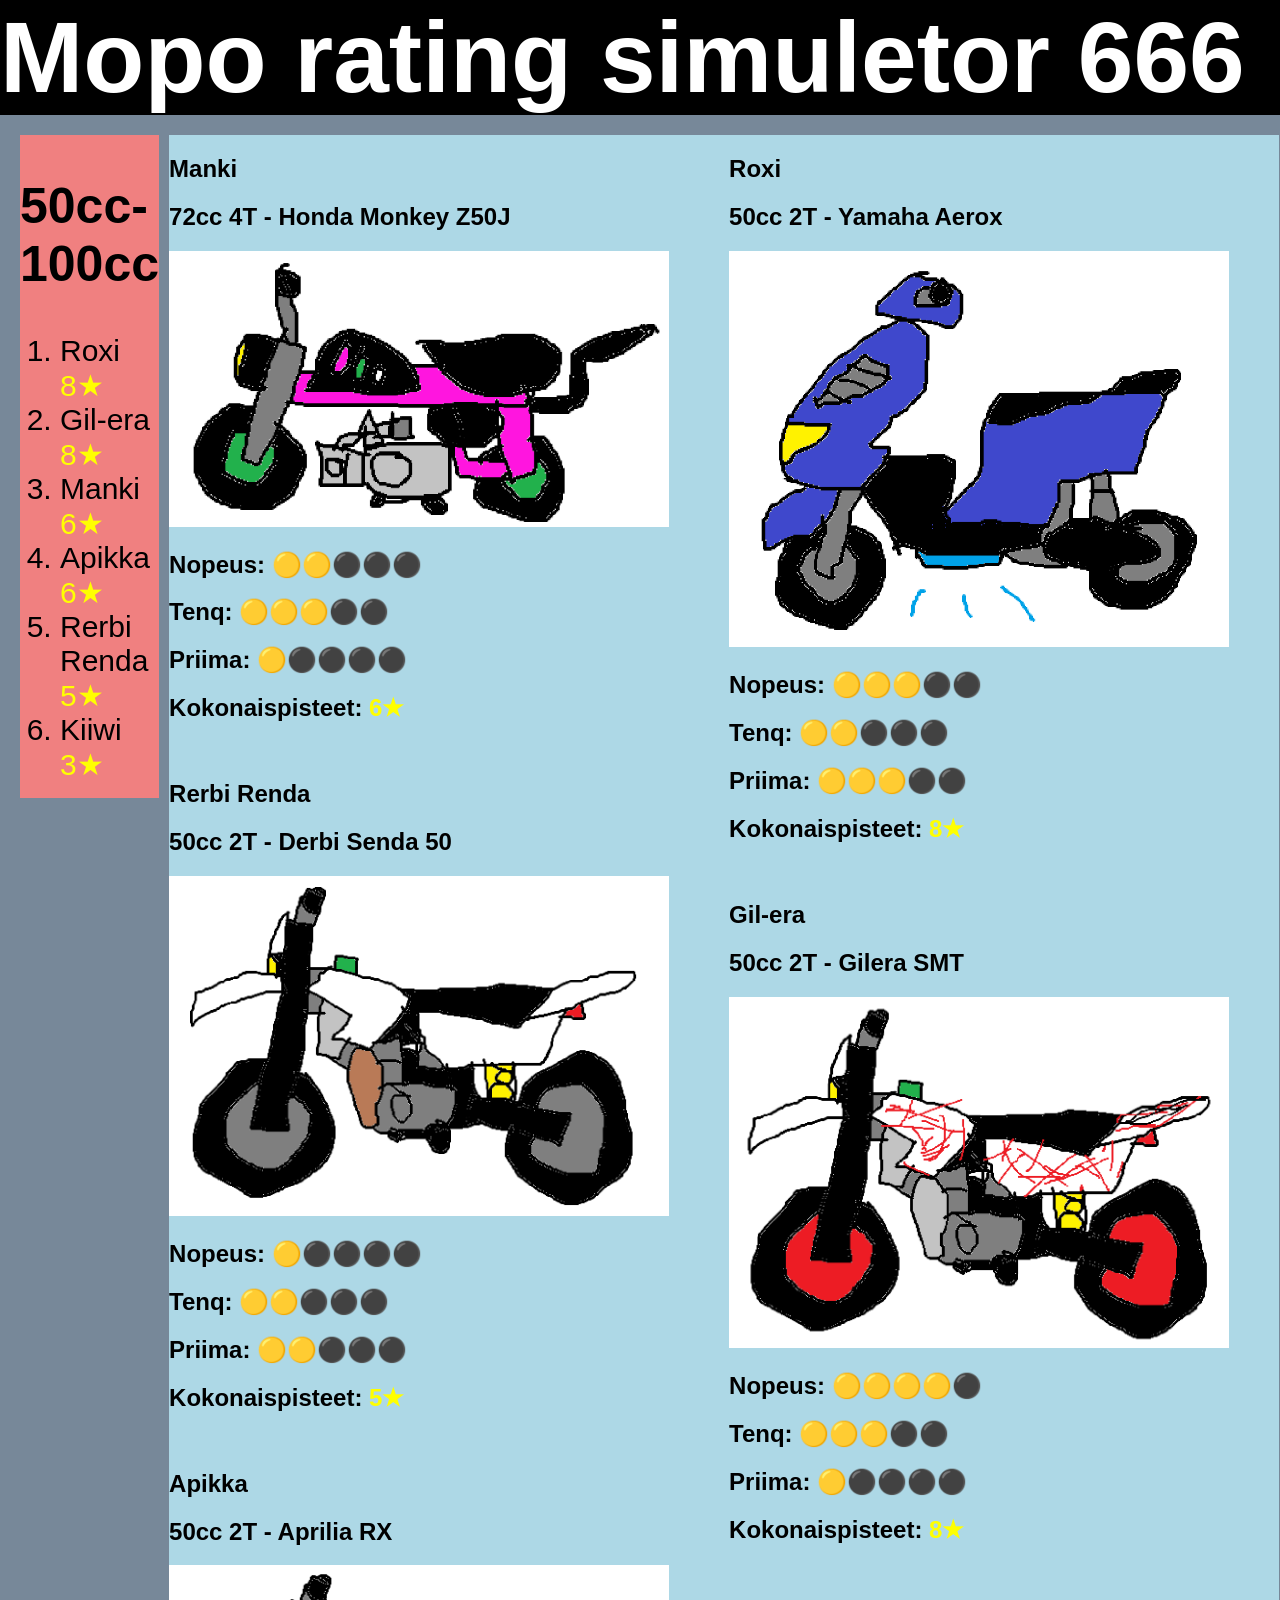
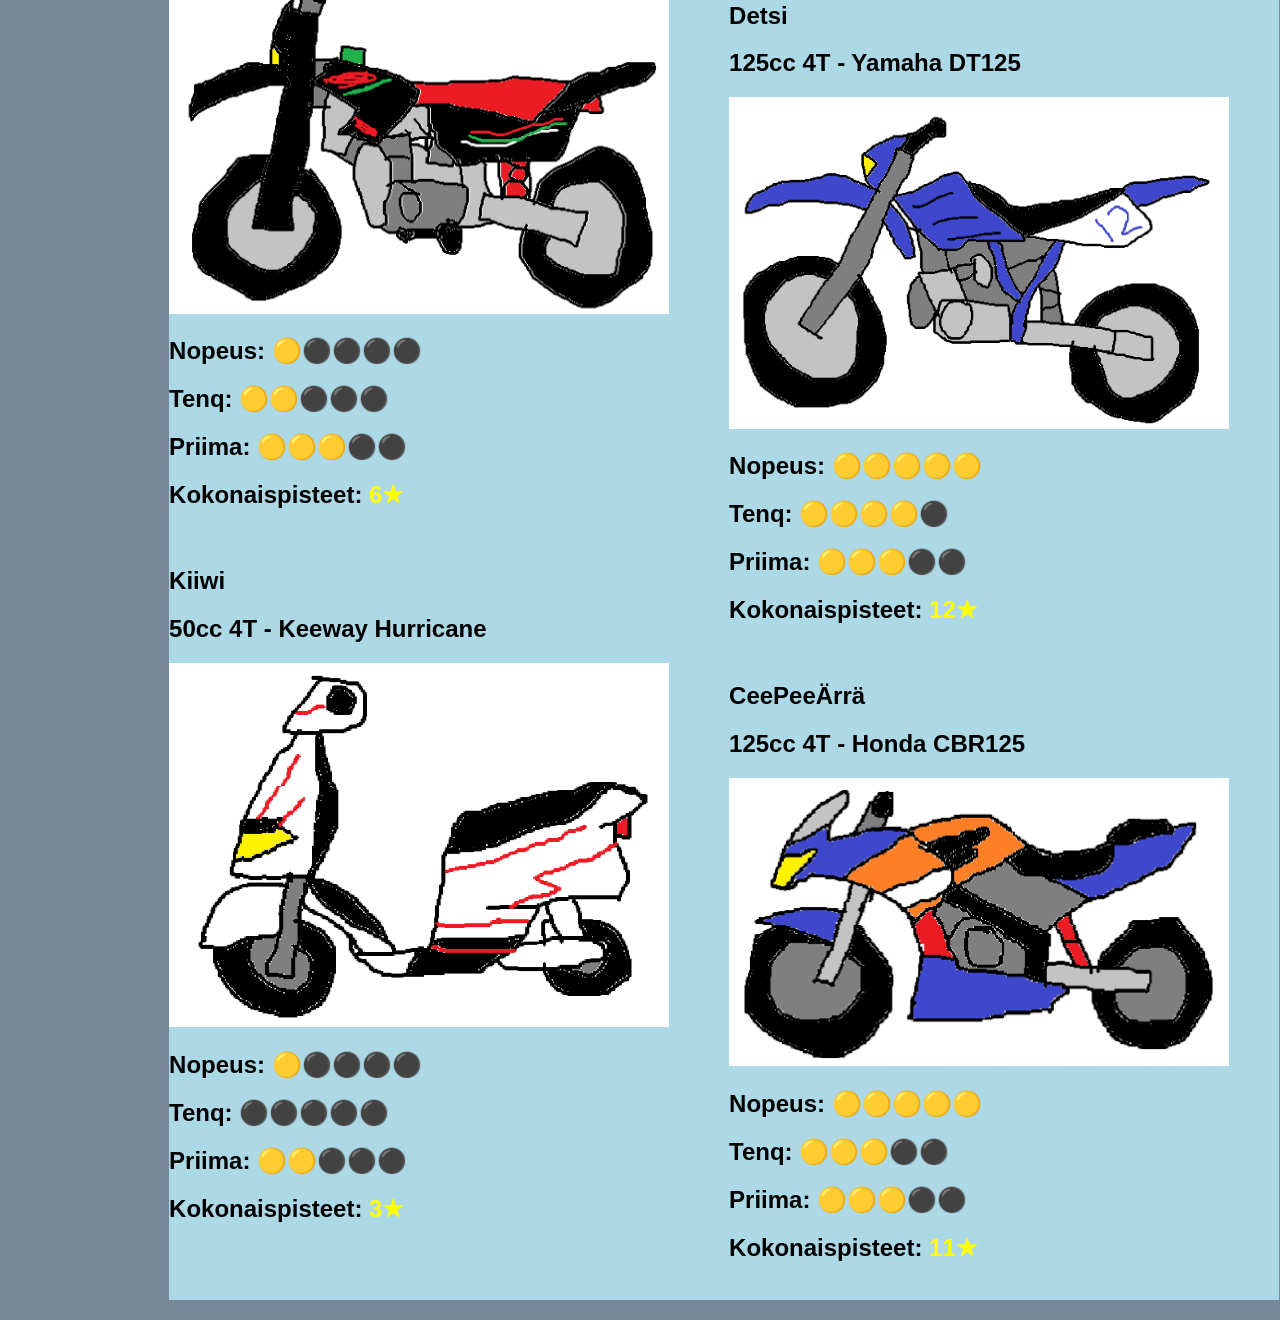
<file: index.html>
<!DOCTYPE html>
<html lang="fi">
    <head>
        <meta charset="UTF-8">
        <title>mopos</title>

        <link rel="stylesheet" href="style.css">
    </head>

    <body>
        <div class="topbar">
            <h1>Mopo rating simuletor 666</h1>
        </div>

        <div class="layoutwrapper">
            <div class="leaderboard">
                <h2>50cc-100cc</h2>
                <ol>
                    <li>Roxi <span class="star">8★</span></li>
                    <li>Gil-era <span class="star">8★</span></li>
                    <li>Manki <span class="star">6★</span></li>
                    <li>Apikka <span class="star">6★</span></li>
                    <li>Rerbi Renda <span class="star">5★</span></li>
                    <li>Kiiwi <span class="star">3★</span></li>
                </ol>
            </div>

            <div class="container">
                <div class="leftpanel">
                    <section>
                        <h1>Manki</h1>
                        <h2>72cc 4T - Honda Monkey Z50J</h2>
                        <img src="manki.png" width="500">
                        <h1>Nopeus: <span class="star">🟡🟡⚫️⚫️⚫️</span></h1>
                        <h1>Tenq: <span class="star">🟡🟡🟡⚫️⚫️</span></h1>
                        <h1>Priima: <span class="star">🟡⚫️⚫️⚫️⚫️</span></h1>
                        <h1>Kokonaispisteet: <span class="star">6★</span></h1>
                    </section>

                    <br/>

                    <section>
                        <h1>Rerbi Renda</h1>
                        <h2>50cc 2T - Derbi Senda 50</h2>
                        <img src="derbi.png" width="500">
                        <h1>Nopeus: <span class="star">🟡⚫️⚫️⚫️⚫️</span></h1>
                        <h1>Tenq: <span class="star">🟡🟡⚫️⚫️⚫️</span></h1>
                        <h1>Priima: <span class="star">🟡🟡⚫️⚫️⚫️</span></h1>
                        <h1>Kokonaispisteet: <span class="star">5★</span></h1>
                    </section>

                    <br/>

                    <section>
                        <h1>Apikka</h1>
                        <h2>50cc 2T - Aprilia RX</h2>
                        <img src="apikka.png" width="500">
                        <h1>Nopeus: <span class="star">🟡⚫️⚫️⚫️⚫️</span></h1>
                        <h1>Tenq: <span class="star">🟡🟡⚫️⚫️⚫️</span></h1>
                        <h1>Priima: <span class="star">🟡🟡🟡⚫️⚫️</span></h1>
                        <h1>Kokonaispisteet: <span class="star">6★</span></h1>
                    </section>

                    <br/>

                    <section>
                        <h1>Kiiwi</h1>
                        <h2>50cc 4T - Keeway Hurricane</h2>
                        <img src="kiiwi.png" width="500">
                        <h1>Nopeus: <span class="star">🟡⚫️⚫️⚫️⚫️</span></h1>
                        <h1>Tenq: <span class="star">⚫️⚫️⚫️⚫️⚫️</span></h1>
                        <h1>Priima: <span class="star">🟡🟡⚫️⚫️⚫️</span></h1>
                        <h1>Kokonaispisteet: <span class="star">3★</span></h1>
                    </section>

                    <br/>
                </div>

                <div class="secondpanel">
                    <section>
                        <h1>Roxi</h1>
                        <h2>50cc 2T - Yamaha Aerox</h2>
                        <img src="roxi.png" width="500">
                        <h1>Nopeus: <span class="star">🟡🟡🟡⚫️⚫️</span></h1>
                        <h1>Tenq: <span class="star">🟡🟡⚫️⚫️⚫️</span></h1>
                        <h1>Priima: <span class="star">🟡🟡🟡⚫️⚫️</span></h1>
                        <h1>Kokonaispisteet: <span class="star">8★</span></h1>
                    </section>

                    <br/>

                    <section>
                        <h1>Gil-era</h1>
                        <h2>50cc 2T - Gilera SMT</h2>
                        <img src="gilera.png" width="500">
                        <h1>Nopeus: <span class="star">🟡🟡🟡🟡⚫️</span></h1>
                        <h1>Tenq: <span class="star">🟡🟡🟡⚫️⚫️</span></h1>
                        <h1>Priima: <span class="star">🟡⚫️⚫️⚫️⚫️</span></h1>
                        <h1>Kokonaispisteet: <span class="star">8★</span></h1>
                    </section>

                    <br/>

                    <section>
                        <h1>Detsi</h1>
                        <h2>125cc 4T - Yamaha DT125</h2>
                        <img src="detsi.png" width="500">
                        <h1>Nopeus: <span class="star">🟡🟡🟡🟡🟡</span></h1>
                        <h1>Tenq: <span class="star">🟡🟡🟡🟡⚫️</span></h1>
                        <h1>Priima: <span class="star">🟡🟡🟡⚫️⚫️</span></h1>
                        <h1>Kokonaispisteet: <span class="star">12★</span></h1>
                    </section>

                    <br/>

                    <section>
                        <h1>CeePeeÄrrä</h1>
                        <h2>125cc 4T - Honda CBR125</h2>
                        <img src="ceepeeärrä.png" width="500">
                        <h1>Nopeus: <span class="star">🟡🟡🟡🟡🟡</span></h1>
                        <h1>Tenq: <span class="star">🟡🟡🟡⚫️⚫️</span></h1>
                        <h1>Priima: <span class="star">🟡🟡🟡⚫️⚫️</span></h1>
                        <h1>Kokonaispisteet: <span class="star">11★</span></h1>
                    </section>

                    <br/>
                </div>
            </div>

            <div class="leaderboard">
                <h2>125cc +</h2>
                <ol>
                    <li>Detsi <span class="star">12★</span></li>
                    <li>CeePeeÄrrä <span class="star">11★</span></li>
                </ol>
            </div>
        </div>
    </body>
</html>
</file>
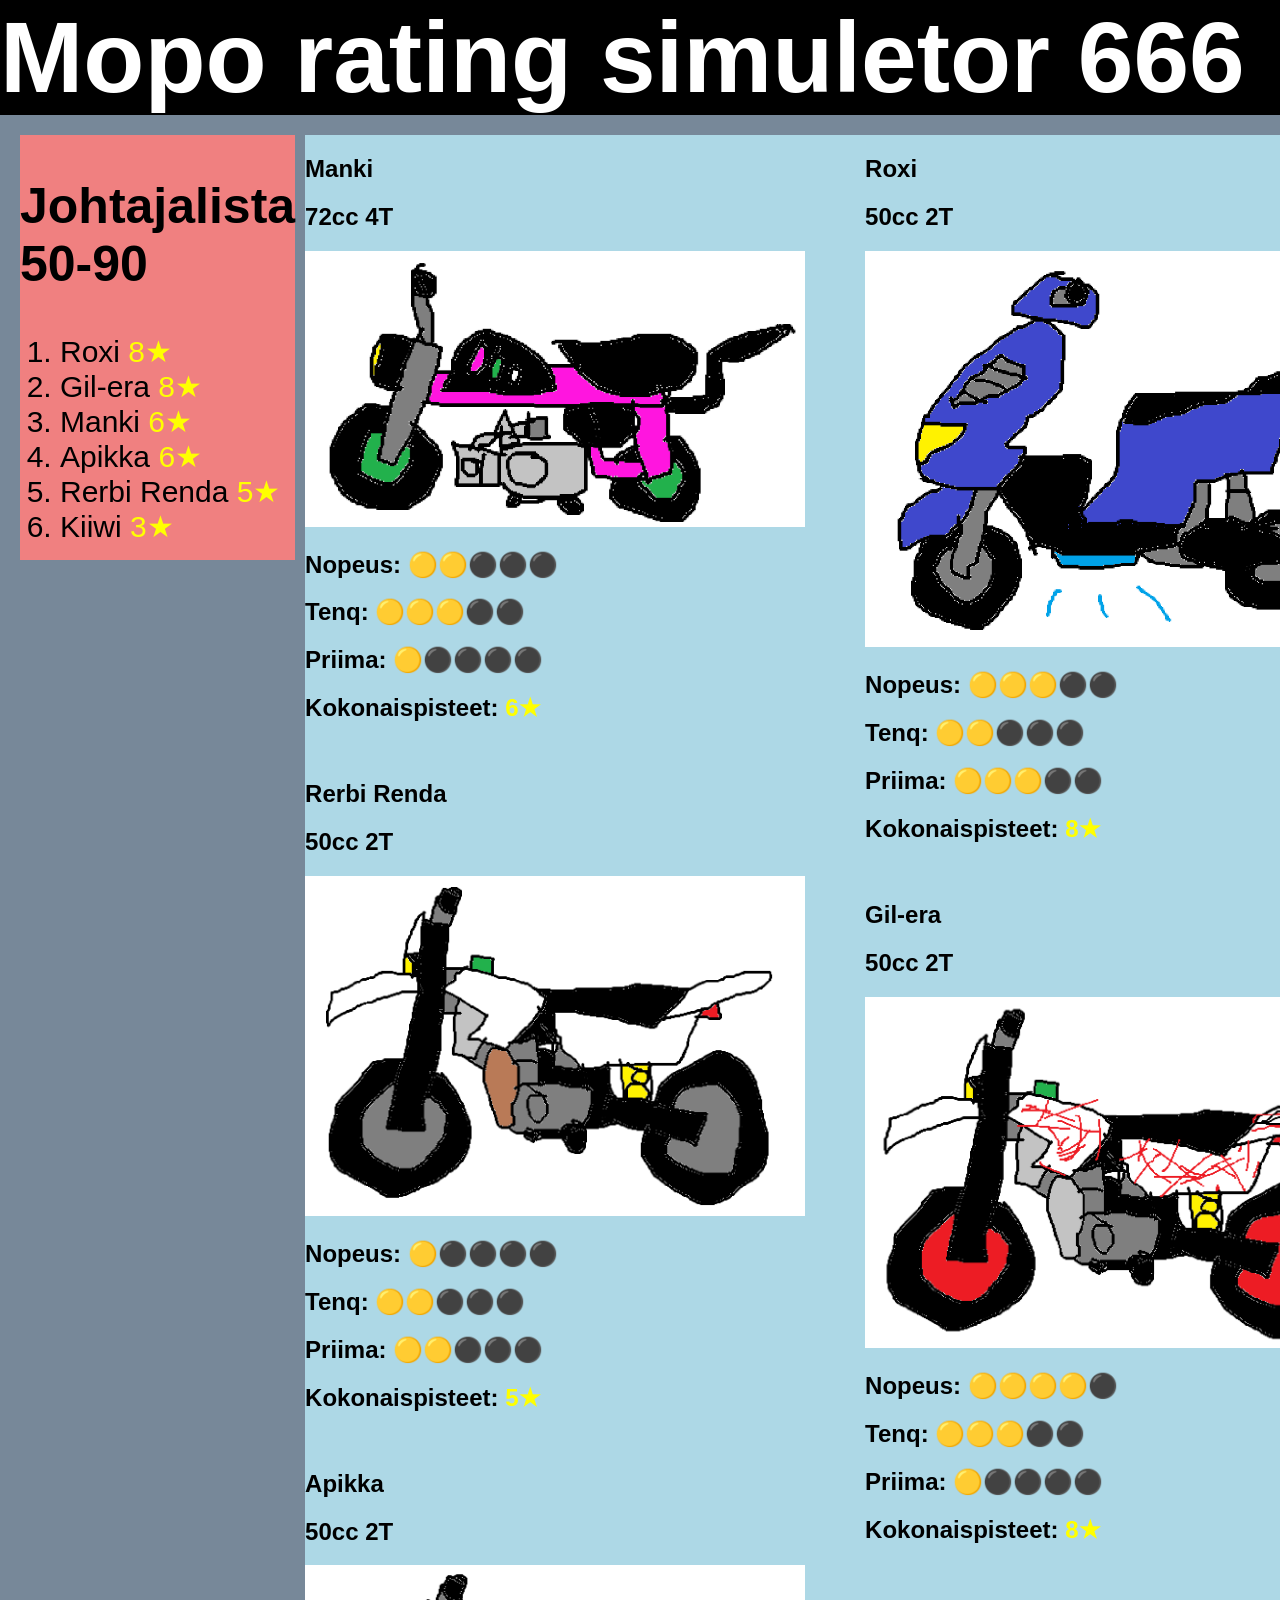
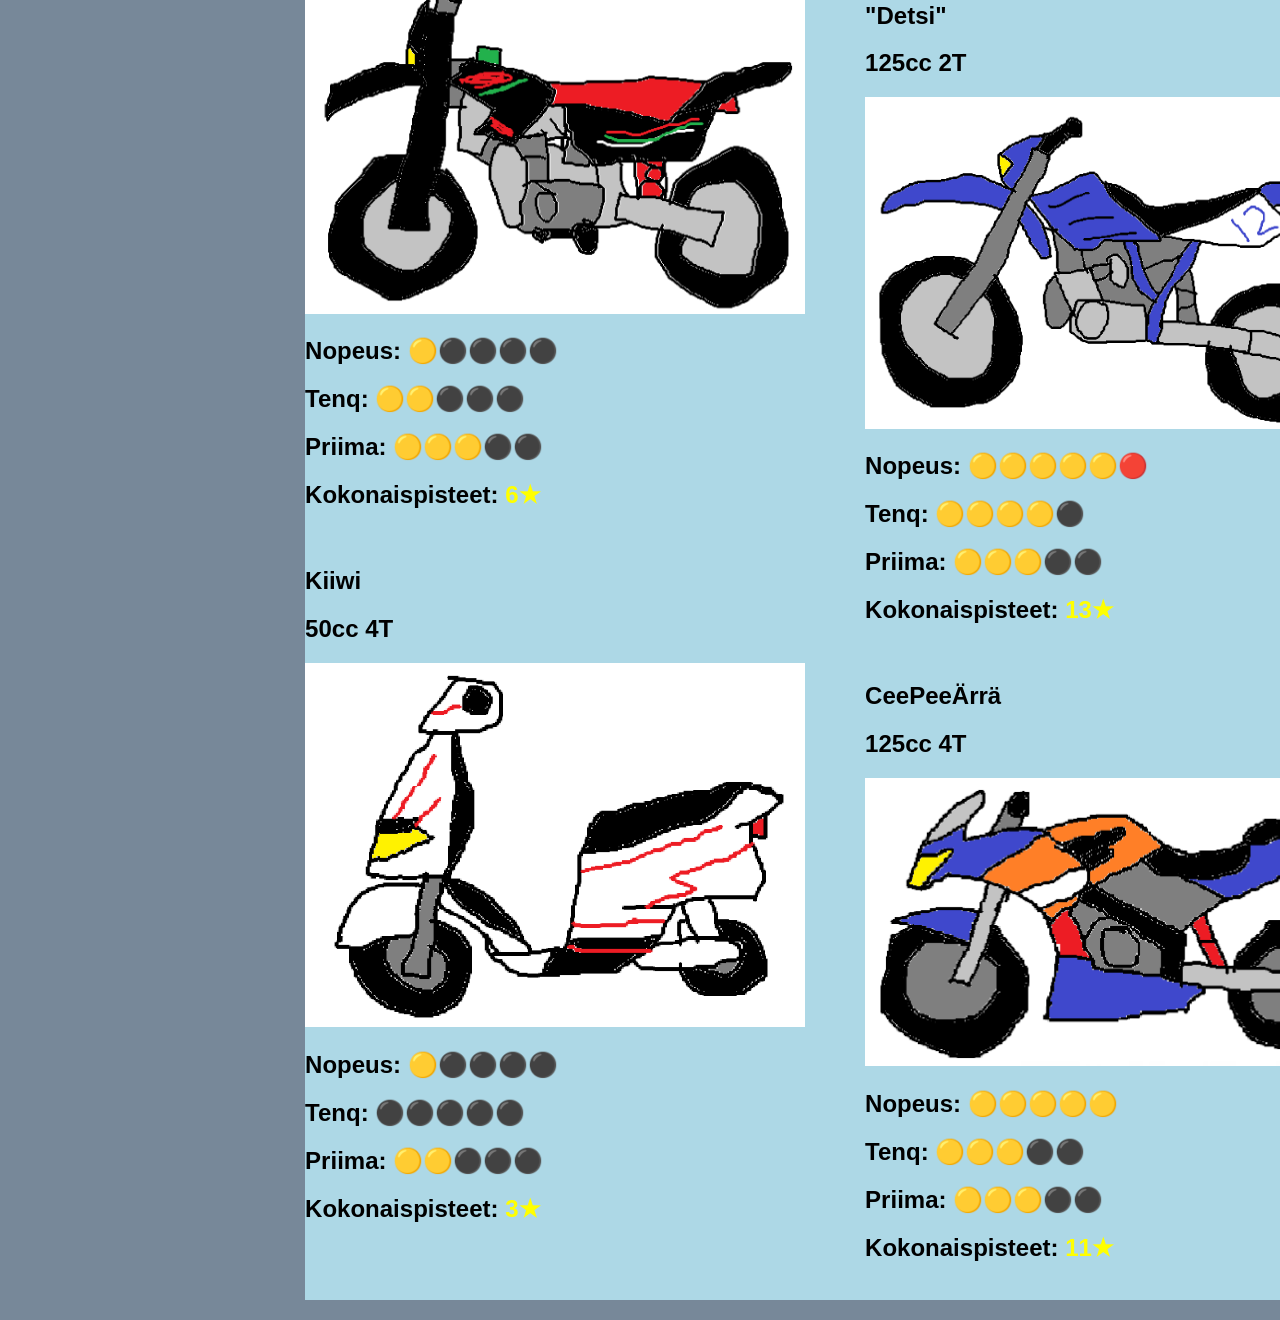
<file: mmmm.html>
<!DOCTYPE html>
<html lang="fi">
    <head>
        <meta charset="UTF-8">
        <title>mopos</title>

        <link rel="stylesheet" href="style.css">
    </head>

    <body>
        <div class="topbar">
            <h1>Mopo rating simuletor 666</h1>
        </div>

        <div class="layoutwrapper">
            <div class="leaderboard">
                <h2>Johtajalista 50-90</h2>
                <ol>
                    <li>Roxi <span class="star">8★</span></li>
                    <li>Gil-era <span class="star">8★</span></li>
                    <li>Manki <span class="star">6★</span></li>
                    <li>Apikka <span class="star">6★</span></li>
                    <li>Rerbi Renda <span class="star">5★</span></li>
                    <li>Kiiwi <span class="star">3★</span></li>
                </ol>
            </div>

            <div class="container">
                <div class="leftpanel">
                    <section>
                        <h1>Manki</h1>
                        <h2>72cc 4T</h2>
                        <img src="manki.png" width="500">
                        <h1>Nopeus: <span class="star">🟡🟡⚫️⚫️⚫️</span></h1>
                        <h1>Tenq: <span class="star">🟡🟡🟡⚫️⚫️</span></h1>
                        <h1>Priima: <span class="star">🟡⚫️⚫️⚫️⚫️</span></h1>
                        <h1>Kokonaispisteet: <span class="star">6★</span></h1>
                    </section>

                    <br/>

                    <section>
                        <h1>Rerbi Renda</h1>
                        <h2>50cc 2T</h2>
                        <img src="derbi.png" width="500">
                        <h1>Nopeus: <span class="star">🟡⚫️⚫️⚫️⚫️</span></h1>
                        <h1>Tenq: <span class="star">🟡🟡⚫️⚫️⚫️</span></h1>
                        <h1>Priima: <span class="star">🟡🟡⚫️⚫️⚫️</span></h1>
                        <h1>Kokonaispisteet: <span class="star">5★</span></h1>
                    </section>

                    <br/>

                    <section>
                        <h1>Apikka</h1>
                        <h2>50cc 2T</h2>
                        <img src="apikka.png" width="500">
                        <h1>Nopeus: <span class="star">🟡⚫️⚫️⚫️⚫️</span></h1>
                        <h1>Tenq: <span class="star">🟡🟡⚫️⚫️⚫️</span></h1>
                        <h1>Priima: <span class="star">🟡🟡🟡⚫️⚫️</span></h1>
                        <h1>Kokonaispisteet: <span class="star">6★</span></h1>
                    </section>

                    <br/>

                    <section>
                        <h1>Kiiwi</h1>
                        <h2>50cc 4T</h2>
                        <img src="kiiwi.png" width="500">
                        <h1>Nopeus: <span class="star">🟡⚫️⚫️⚫️⚫️</span></h1>
                        <h1>Tenq: <span class="star">⚫️⚫️⚫️⚫️⚫️</span></h1>
                        <h1>Priima: <span class="star">🟡🟡⚫️⚫️⚫️</span></h1>
                        <h1>Kokonaispisteet: <span class="star">3★</span></h1>
                    </section>

                    <br/>
                </div>

                <div class="secondpanel">
                    <section>
                        <h1>Roxi</h1>
                        <h2>50cc 2T</h2>
                        <img src="roxi.png" width="500">
                        <h1>Nopeus: <span class="star">🟡🟡🟡⚫️⚫️</span></h1>
                        <h1>Tenq: <span class="star">🟡🟡⚫️⚫️⚫️</span></h1>
                        <h1>Priima: <span class="star">🟡🟡🟡⚫️⚫️</span></h1>
                        <h1>Kokonaispisteet: <span class="star">8★</span></h1>
                    </section>

                    <br/>

                    <section>
                        <h1>Gil-era</h1>
                        <h2>50cc 2T</h2>
                        <img src="gilera.png" width="500">
                        <h1>Nopeus: <span class="star">🟡🟡🟡🟡⚫️</span></h1>
                        <h1>Tenq: <span class="star">🟡🟡🟡⚫️⚫️</span></h1>
                        <h1>Priima: <span class="star">🟡⚫️⚫️⚫️⚫️</span></h1>
                        <h1>Kokonaispisteet: <span class="star">8★</span></h1>
                    </section>

                    <br/>

                    <section>
                        <h1>"Detsi"</h1>
                        <h2>125cc 2T</h2>
                        <img src="detsi.png" width="500">
                        <h1>Nopeus: <span class="star">🟡🟡🟡🟡🟡🔴</span></h1>
                        <h1>Tenq: <span class="star">🟡🟡🟡🟡⚫️</span></h1>
                        <h1>Priima: <span class="star">🟡🟡🟡⚫️⚫️</span></h1>
                        <h1>Kokonaispisteet: <span class="star">13★</span></h1>
                    </section>

                    <br/>

                    <section>
                        <h1>CeePeeÄrrä</h1>
                        <h2>125cc 4T</h2>
                        <img src="ceepeeärrä.png" width="500">
                        <h1>Nopeus: <span class="star">🟡🟡🟡🟡🟡</span></h1>
                        <h1>Tenq: <span class="star">🟡🟡🟡⚫️⚫️</span></h1>
                        <h1>Priima: <span class="star">🟡🟡🟡⚫️⚫️</span></h1>
                        <h1>Kokonaispisteet: <span class="star">11★</span></h1>
                    </section>

                    <br/>
                </div>
            </div>

            <div class="leaderboard">
                <h2>Johtajalista 125+</h2>
                <ol>
                    <li>"Detsi" <span class="star">13★</span></li>
                    <li>CeePeeÄrrä <span class="star">11★</span></li>
                </ol>
            </div>
        </div>
    </body>
</html>
</file>
<file: style.css>
body {
    background-color: lightslategray;
    margin: 0;
    font-family: sans-serif;
}

.topbar {
    background-color: black;
    
    h1 {
        color: white;
        font-size: 100px;
        margin: 0;
    }
}

.layoutwrapper {
    display: flex;
    gap: 10px; /* Space between the container and leaderboard */
    align-items: flex-start; /* Aligns them at the top */
    padding: 20px;
}

.container {
    display: flex;
    justify-content: center;
    gap: 10px; 
    flex: 0.7;
    background-color: lightblue;
}

.leftpanel, 
.secondpanel {
    width: 550px; 
}

.star {
    color: yellow;
}

.leaderboard {
    flex: 0.15;
    width: 300px; 
    flex-shrink: 0; 
    background-color: lightcoral;
    
    h2 {
        font-size: 50px;
    }
    
    li {
        font-size: 30px;
    }
}
</file>
